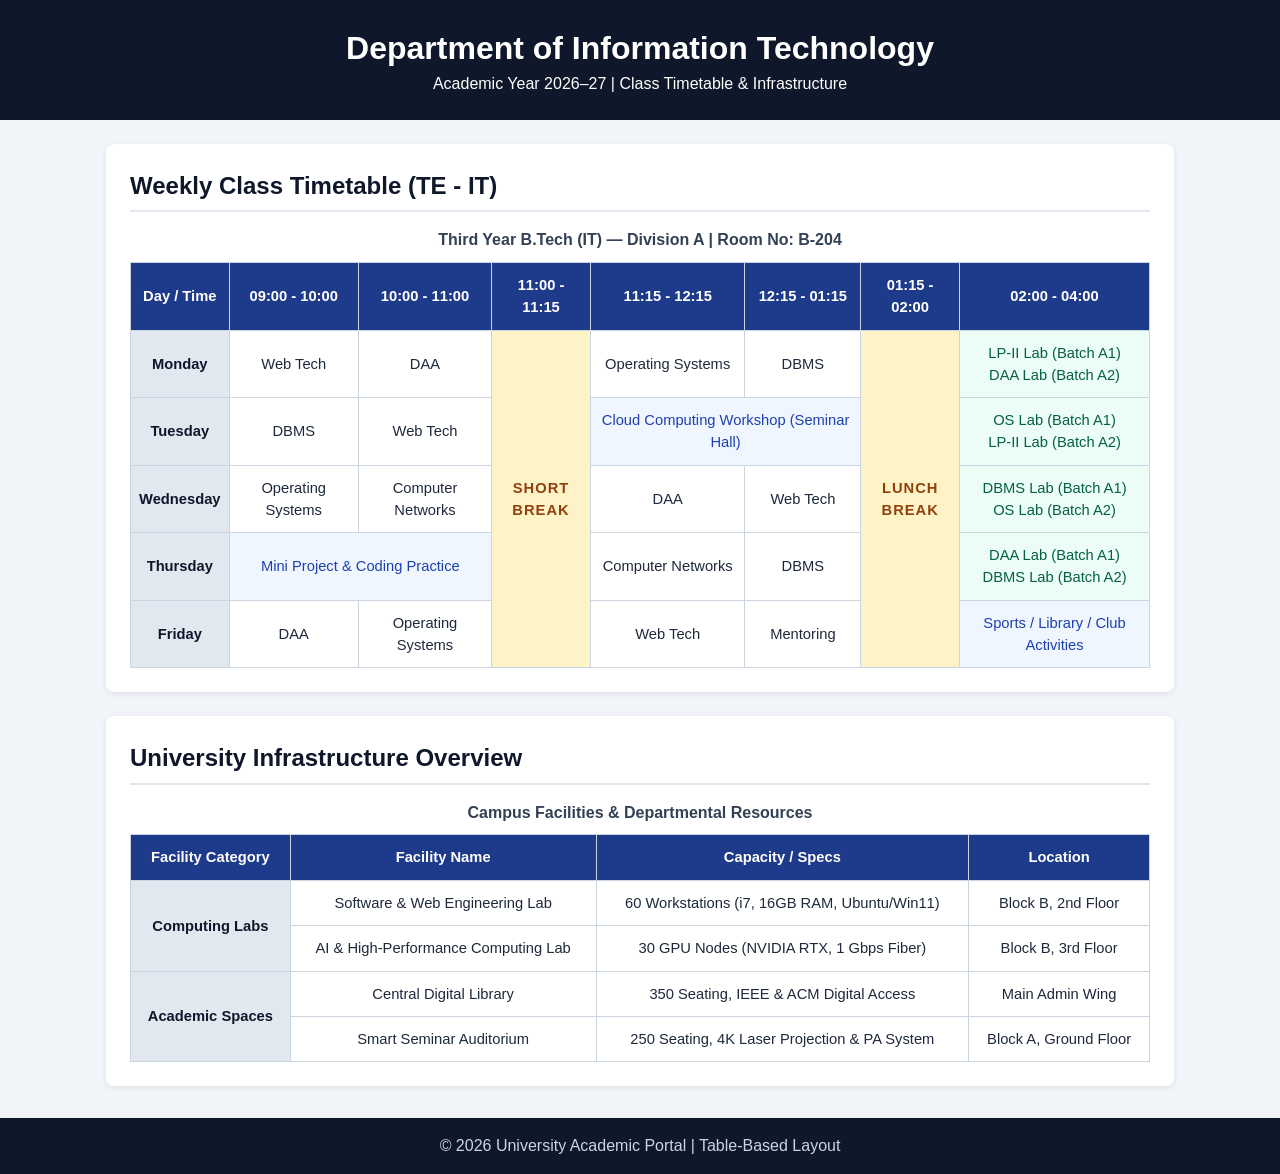
<file: LP2/2/index.html>
<!DOCTYPE html>
<html lang="en">
<head>
    <meta charset="UTF-8">
    <meta name="viewport" content="width=device-width, initial-scale=1.0">
    <title>Class Timetable &amp; University Infrastructure (Table Layout)</title>
    <link rel="stylesheet" href="style.css">
</head>
<body>

    <header>
        <h1>Department of Information Technology</h1>
        <p>Academic Year 2026–27 | Class Timetable &amp; Infrastructure</p>
    </header>

    <main>
        <!-- Timetable Section -->
        <section class="card">
            <h2>Weekly Class Timetable (TE - IT)</h2>
            <div class="table-wrapper">
                <table>
                    <caption>Third Year B.Tech (IT) — Division A | Room No: B-204</caption>
                    <thead>
                        <tr>
                            <th>Day / Time</th>
                            <th>09:00 - 10:00</th>
                            <th>10:00 - 11:00</th>
                            <th>11:00 - 11:15</th>
                            <th>11:15 - 12:15</th>
                            <th>12:15 - 01:15</th>
                            <th>01:15 - 02:00</th>
                            <th>02:00 - 04:00</th>
                        </tr>
                    </thead>
                    <tbody>
                        <tr>
                            <th>Monday</th>
                            <td>Web Tech</td>
                            <td>DAA</td>
                            <!-- Rowspan across all 5 weekdays -->
                            <td rowspan="5" class="break-col">SHORT<br>BREAK</td>
                            <td>Operating Systems</td>
                            <td>DBMS</td>
                            <!-- Rowspan across all 5 weekdays -->
                            <td rowspan="5" class="break-col">LUNCH<br>BREAK</td>
                            <td class="lab-cell">LP-II Lab (Batch A1)<br>DAA Lab (Batch A2)</td>
                        </tr>
                        <tr>
                            <th>Tuesday</th>
                            <td>DBMS</td>
                            <td>Web Tech</td>
                            <!-- Colspan for 2-hour theory/tutorial -->
                            <td colspan="2" class="special-cell">Cloud Computing Workshop (Seminar Hall)</td>
                            <td class="lab-cell">OS Lab (Batch A1)<br>LP-II Lab (Batch A2)</td>
                        </tr>
                        <tr>
                            <th>Wednesday</th>
                            <td>Operating Systems</td>
                            <td>Computer Networks</td>
                            <td>DAA</td>
                            <td>Web Tech</td>
                            <td class="lab-cell">DBMS Lab (Batch A1)<br>OS Lab (Batch A2)</td>
                        </tr>
                        <tr>
                            <th>Thursday</th>
                            <td colspan="2" class="special-cell">Mini Project &amp; Coding Practice</td>
                            <td>Computer Networks</td>
                            <td>DBMS</td>
                            <td class="lab-cell">DAA Lab (Batch A1)<br>DBMS Lab (Batch A2)</td>
                        </tr>
                        <tr>
                            <th>Friday</th>
                            <td>DAA</td>
                            <td>Operating Systems</td>
                            <td>Web Tech</td>
                            <td>Mentoring</td>
                            <td class="special-cell">Sports / Library / Club Activities</td>
                        </tr>
                    </tbody>
                </table>
            </div>
        </section>

        <!-- University Infrastructure Structured Layout -->
        <section class="card">
            <h2>University Infrastructure Overview</h2>
            <table>
                <caption>Campus Facilities &amp; Departmental Resources</caption>
                <thead>
                    <tr>
                        <th>Facility Category</th>
                        <th>Facility Name</th>
                        <th>Capacity / Specs</th>
                        <th>Location</th>
                    </tr>
                </thead>
                <tbody>
                    <tr>
                        <th rowspan="2">Computing Labs</th>
                        <td>Software &amp; Web Engineering Lab</td>
                        <td>60 Workstations (i7, 16GB RAM, Ubuntu/Win11)</td>
                        <td>Block B, 2nd Floor</td>
                    </tr>
                    <tr>
                        <td>AI &amp; High-Performance Computing Lab</td>
                        <td>30 GPU Nodes (NVIDIA RTX, 1 Gbps Fiber)</td>
                        <td>Block B, 3rd Floor</td>
                    </tr>
                    <tr>
                        <th rowspan="2">Academic Spaces</th>
                        <td>Central Digital Library</td>
                        <td>350 Seating, IEEE &amp; ACM Digital Access</td>
                        <td>Main Admin Wing</td>
                    </tr>
                    <tr>
                        <td>Smart Seminar Auditorium</td>
                        <td>250 Seating, 4K Laser Projection &amp; PA System</td>
                        <td>Block A, Ground Floor</td>
                    </tr>
                </tbody>
            </table>
        </section>
    </main>

    <footer>
        <p>&copy; 2026 University Academic Portal | Table-Based Layout</p>
    </footer>

</body>
</html>
</file>
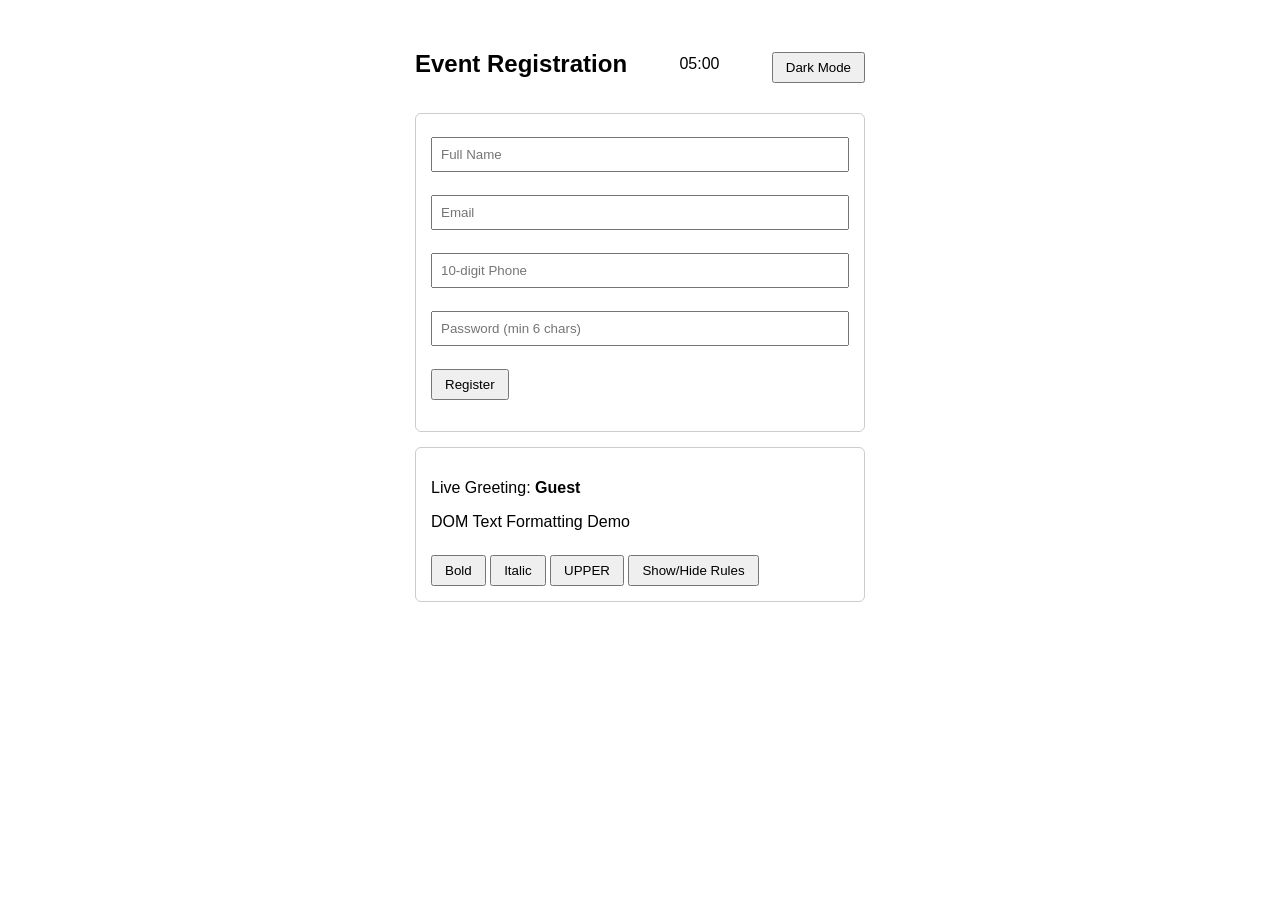
<file: LP2/3/index.html>
<!DOCTYPE html>
<html lang="en">
<head>
    <meta charset="UTF-8">
    <title>Registration &amp; DOM</title>
    <link rel="stylesheet" href="style.css">
</head>
<body>

    <header>
        <h2>Event Registration</h2>
        <span id="timer">05:00</span>
        <button id="themeBtn">Dark Mode</button>
    </header>

    <form id="regForm">
        <input type="text" id="name" placeholder="Full Name">
        <span class="err" id="nameErr"></span>

        <input type="email" id="email" placeholder="Email">
        <span class="err" id="emailErr"></span>

        <input type="tel" id="phone" placeholder="10-digit Phone">
        <span class="err" id="phoneErr"></span>

        <input type="password" id="pass" placeholder="Password (min 6 chars)">
        <span class="err" id="passErr"></span>

        <button type="submit">Register</button>
        <p id="msg"></p>
    </form>

    <section class="box">
        <p>Live Greeting: <strong id="preview">Guest</strong></p>

        <p id="text">DOM Text Formatting Demo</p>
        <button onclick="format('bold')">Bold</button>
        <button onclick="format('italic')">Italic</button>
        <button onclick="format('upper')">UPPER</button>
        <button id="toggleBtn">Show/Hide Rules</button>

        <p id="rules" hidden>Rule 1: Carry ID Card. Rule 2: Bring Laptop.</p>
    </section>

    <script src="script.js"></script>
</body>
</html>
</file>
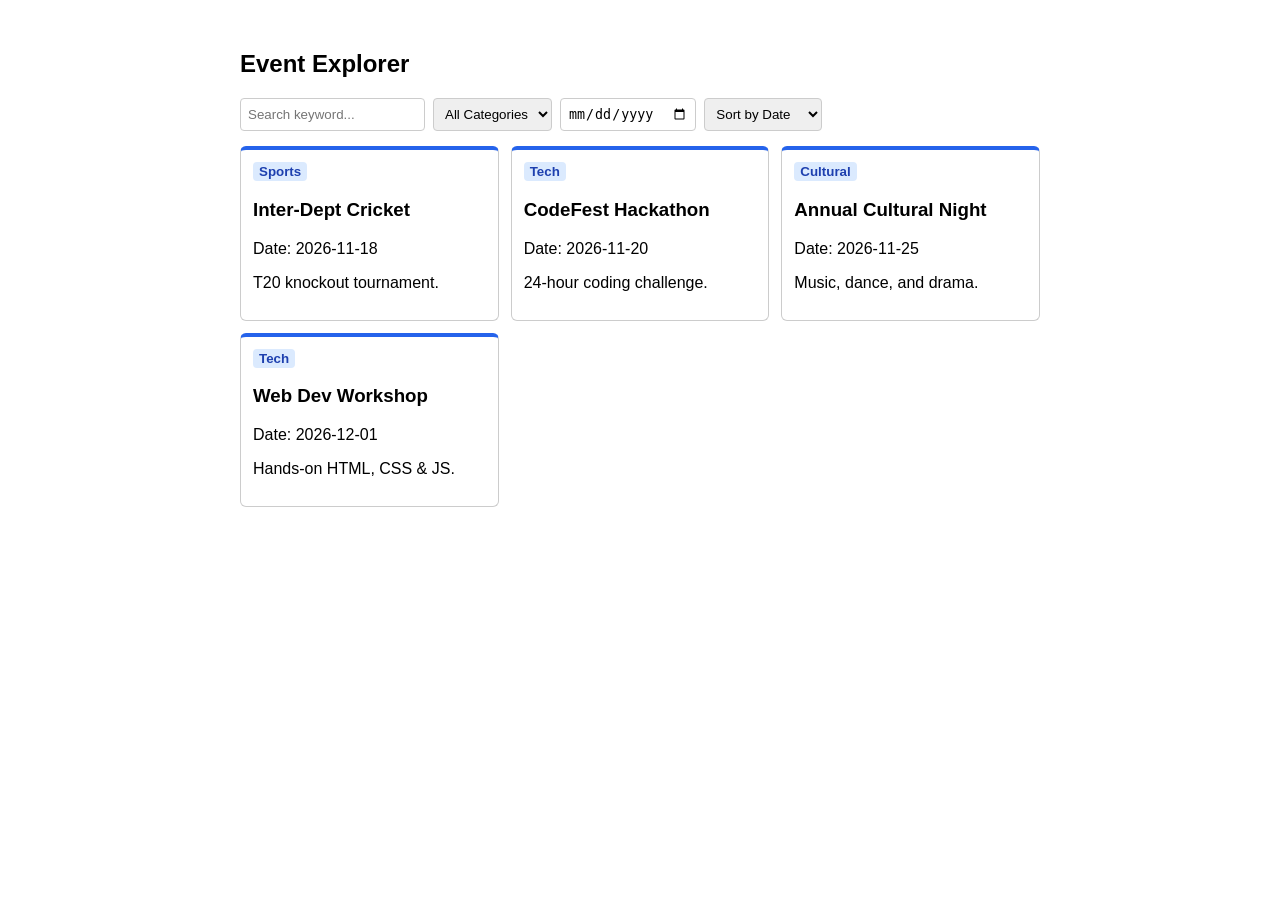
<file: LP2/4/index.html>
<!DOCTYPE html>
<html lang="en">
<head>
    <meta charset="UTF-8">
    <title>Event Explorer</title>
    <link rel="stylesheet" href="style.css">
</head>
<body>
    <h2>Event Explorer</h2>

    <div class="bar">
        <input type="text" id="search" placeholder="Search keyword...">
        <select id="cat">
            <option value="">All Categories</option>
            <option value="Tech">Tech</option>
            <option value="Cultural">Cultural</option>
            <option value="Sports">Sports</option>
        </select>
        <input type="date" id="date">
        <select id="sort">
            <option value="date">Sort by Date</option>
            <option value="name">Sort by Name</option>
        </select>
    </div>

    <div id="list" class="grid"></div>
    <p id="empty" hidden>No Results Found</p>

    <script src="script.js"></script>
</body>
</html>
</file>
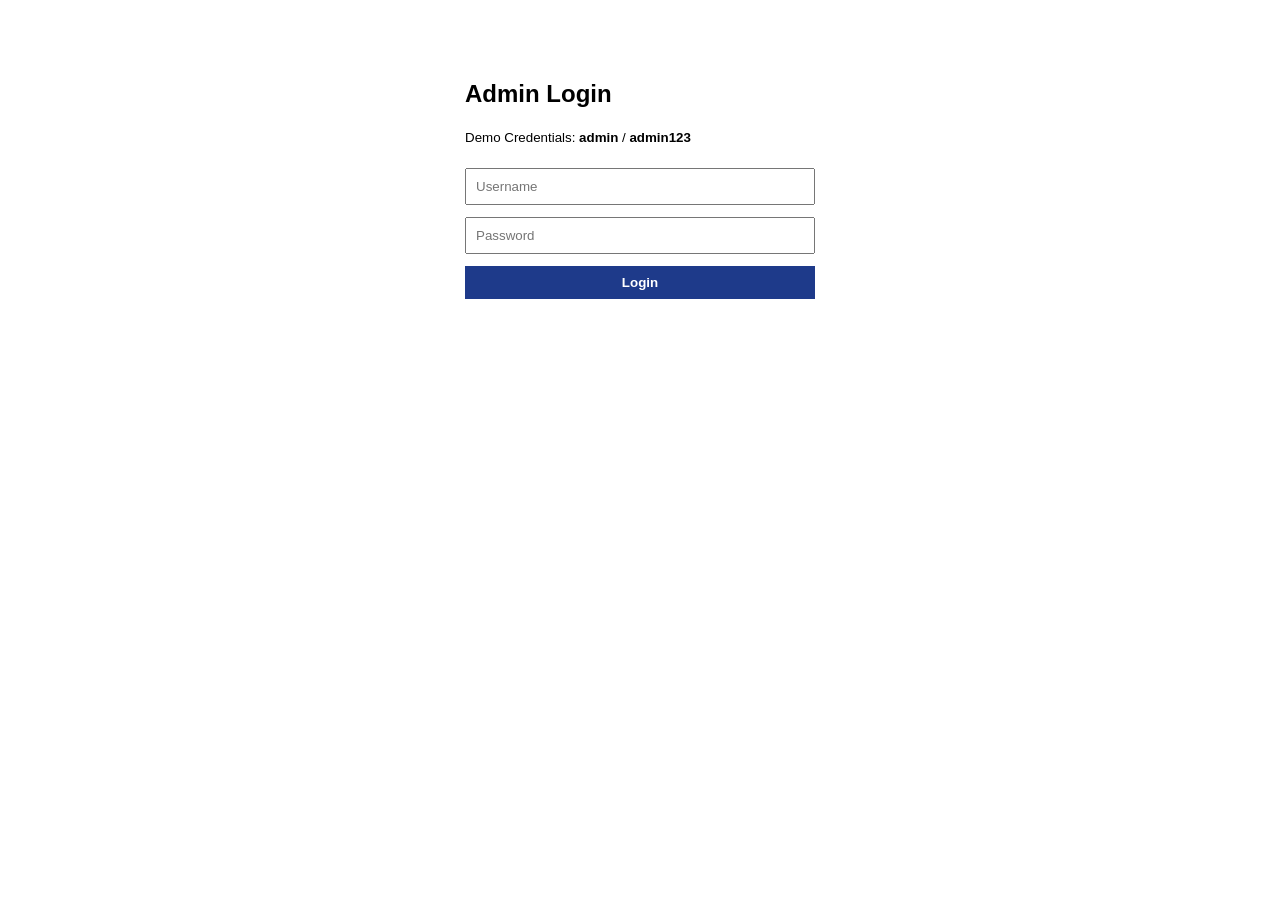
<file: LP2/6/public/index.html>
<!DOCTYPE html>
<html lang="en">
<head>
    <meta charset="UTF-8">
    <title>Admin Login</title>
    <style>
        body { font-family: sans-serif; max-width: 350px; margin: 80px auto; }
        input, button { width: 100%; padding: 9px; margin: 6px 0; box-sizing: border-box; }
        button { background: #1e3a8a; color: #fff; border: none; cursor: pointer; font-weight: bold; }
        #err { color: red; font-size: 14px; }
    </style>
</head>
<body>
    <h2>Admin Login</h2>
    <p><small>Demo Credentials: <b>admin</b> / <b>admin123</b></small></p>
    <form id="loginForm">
        <input type="text" id="user" placeholder="Username" required>
        <input type="password" id="pass" placeholder="Password" required>
        <button type="submit">Login</button>
    </form>
    <p id="err"></p>
    <script src="app.js"></script>
</body>
</html>
</file>
<file: LP2/2/style.css>
* {
    box-sizing: border-box;
    margin: 0;
    padding: 0;
}

body {
    font-family: 'Segoe UI', Tahoma, Geneva, Verdana, sans-serif;
    background-color: #f1f5f9;
    color: #1e293b;
    line-height: 1.5;
}

header {
    background-color: #0f172a;
    color: #ffffff;
    text-align: center;
    padding: 1.5rem 1rem;
}

main {
    max-width: 1100px;
    margin: 1.5rem auto;
    padding: 0 1rem;
}

.card {
    background: #ffffff;
    padding: 1.5rem;
    margin-bottom: 1.5rem;
    border-radius: 8px;
    box-shadow: 0 2px 6px rgba(0, 0, 0, 0.08);
}

h2 {
    color: #0f172a;
    margin-bottom: 1rem;
    border-bottom: 2px solid #e2e8f0;
    padding-bottom: 0.4rem;
}

.table-wrapper {
    overflow-x: auto;
}

table {
    width: 100%;
    border-collapse: collapse;
    text-align: center;
    font-size: 0.92rem;
}

caption {
    font-weight: bold;
    font-size: 1rem;
    color: #334155;
    margin-bottom: 0.6rem;
}

th, td {
    border: 1px solid #cbd5e1;
    padding: 0.7rem 0.5rem;
}

thead th {
    background-color: #1e3a8a;
    color: #ffffff;
}

tbody th {
    background-color: #e2e8f0;
    color: #0f172a;
}

.break-col {
    background-color: #fef3c7;
    font-weight: bold;
    color: #92400e;
    letter-spacing: 1px;
}

.lab-cell {
    background-color: #ecfdf5;
    color: #065f46;
    font-weight: 500;
}

.special-cell {
    background-color: #eff6ff;
    color: #1e40af;
    font-weight: 500;
}

footer {
    text-align: center;
    padding: 1rem;
    background-color: #0f172a;
    color: #cbd5e1;
    margin-top: 2rem;
}
</file>
<file: LP2/3/style.css>
body { 
    font-family: sans-serif;
    max-width: 450px; 
    margin: 20px auto;
    padding: 10px; 
}
body.dark { 
    background: #1e293b; 
    color: #fff; 
}
header {
    display: flex;
    justify-content: space-between; 
    align-items: center; 
    margin-bottom: 15px; 
}
form, .box { 
    border: 1px solid #ccc; 
    padding: 15px; 
    border-radius: 6px; 
    margin-bottom: 15px; 
}
input { 
    display: block; 
    width: 100%; 
    padding: 8px; 
    margin-top: 8px; 
    box-sizing: border-box; 
}
.err { 
    color: red; 
    font-size: 12px; 
    display: block;
     min-height: 15px;
}
button { 
    padding: 6px 12px; 
    margin-top: 8px; 
    cursor: pointer; 
}
#msg { 
    color: green; 
    font-weight: bold; 
}
</file>
<file: LP2/4/style.css>
body { 
    font-family: sans-serif; 
    max-width: 800px; 
    margin: 20px auto; 
    padding: 10px; 
}
.bar { 
    display: flex; 
    gap: 8px; 
    flex-wrap: wrap; 
    margin-bottom: 15px; }
input, select { 
    padding: 7px; 
    border: 1px solid #ccc;
    border-radius: 4px; }
.grid { 
    display: grid; 
    grid-template-columns: repeat(auto-fit, minmax(220px, 1fr)); 
    gap: 12px; }
.card { 
    border: 1px solid #ccc; 
    border-top: 4px solid #2563eb; 
    padding: 12px; 
    border-radius: 6px; }
small { 
    background: #dbeafe; 
    color: #1e40af; 
    padding: 2px 6px; 
    border-radius: 4px; 
    font-weight: bold; }
#empty { 
    text-align: center; 
    color: red; 
    font-weight: bold; 
    margin-top: 20px; 
}
</file>
